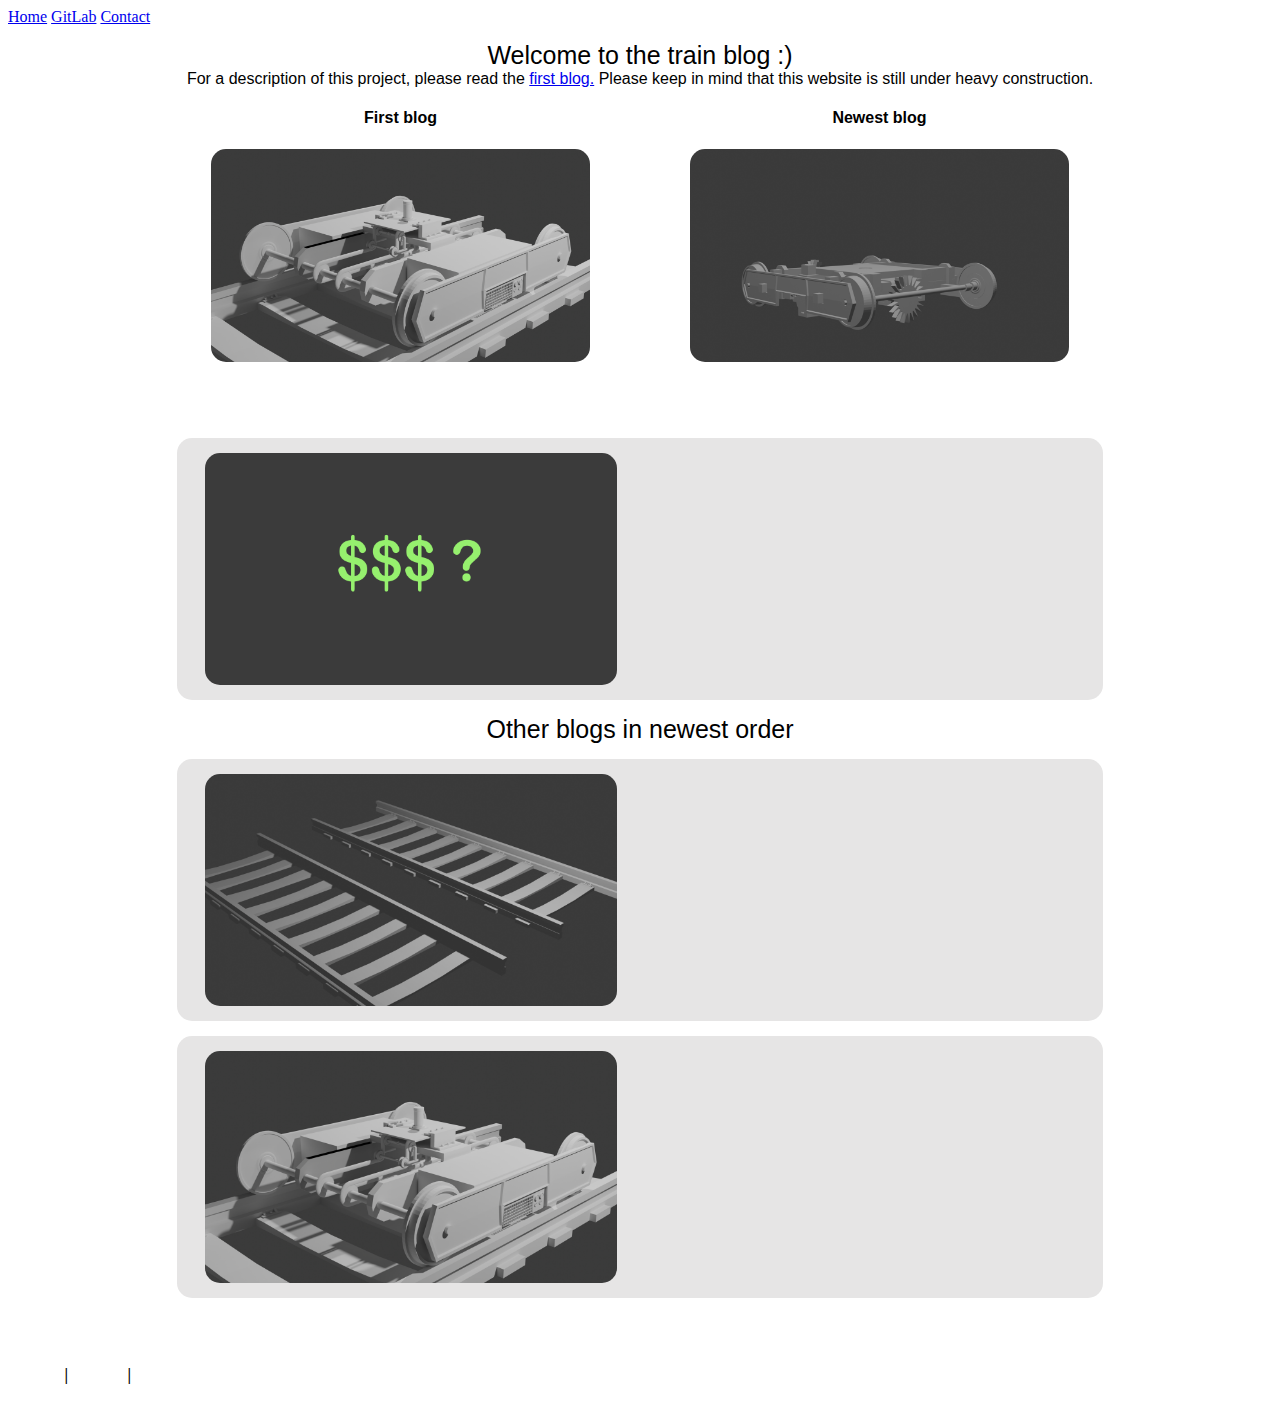
<file: index.html>
<!DOCTYPE html>
<html lang="en">

<head>
    <title>Train Blog - Home</title>
    <link rel="stylesheet" href="index.css">
    <script src="/template/templater.js"></script>
    <script src="script.js"></script>
</head>

<body>
    <div class="ownBody">
        <div class="Title">Welcome to the train blog :)</div>
        <div class="titleDescription">For a description of this project, please read the <a href="https://trainblog.chiouya.cloud/blogs/01_intro/index.html">first blog.</a>
        Please keep in mind that this website is still under heavy construction.</div>

        <div class="content">
            <div>
                <h4>First blog</h4>
                <a href="https://trainblog.chiouya.cloud/blogs/01_intro/index.html">
                <img src="blogs/01_intro/resources/preview.png">
                </a>
                <div id="firstBlogTitle">
                    <script>
                        GetTitle('01_intro', 'firstBlogTitle');
                    </script>
                </div>
            </div>
            <div>
                <h4>Newest blog</h4>
                <a href="https://trainblog.chiouya.cloud/blogs/03_basicCar/index.html">
                <img src="blogs/03_basicCar/resources/preview.png">
                </a>
                <div id="newestBlogTitle">
                    <script>
                        GetTitle('03_basicCar', 'newestBlogTitle');
                    </script>
                </div>
            </div>
        </div>

        <a name="bigBlog" id="00_pricing" class="stretchedContent"></a>

        <div class="Title">Other blogs in newest order</div>
        <a name="bigBlog" tag id="02_basicRails" class="stretchedContent"></a>
        <a name="bigBlog" id="01_intro" class="stretchedContent"></a>
</body>

</html>
</file>
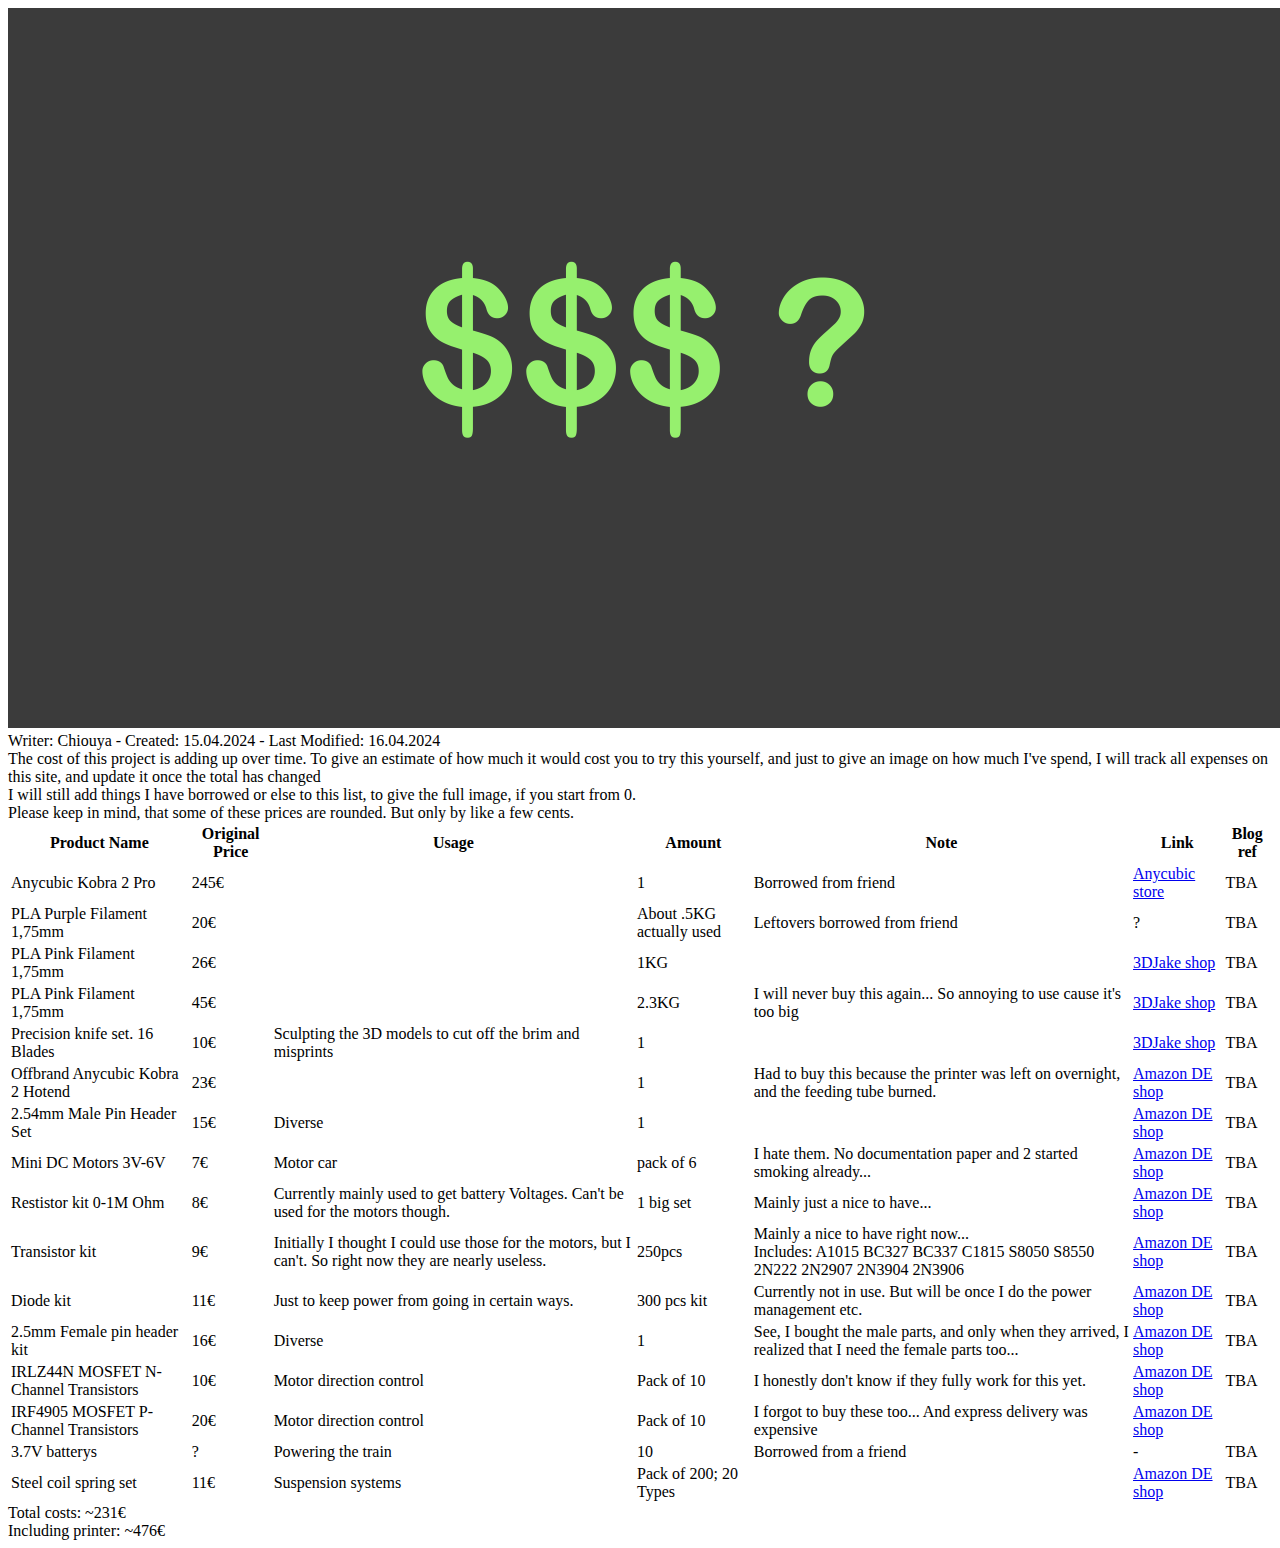
<file: blogs/00_pricing/index.html>
<!DOCTYPE html>
<html lang="en">

<head>
    <link rel="stylesheet" href="https://trainblog.chiouya.cloud/generalStyles.css">
    <link rel="stylesheet" href="https://trainblog.chiouya.cloud/blogs/00_pricing/styling.css">
    <script src="https://trainblog.chiouya.cloud/template/templater.js"></script>
    <script src="/script.js"></script>
    <template>https://trainblog.chiouya.cloud/template/template.html</template>
</head>

<body>
    <div class="ownBody">
        <div class="Title" id="overheadTitle"><script>GetTitle('00_pricing', 'overheadTitle')</script></div>
        <div class="Description" id="description"><script>GetDescription('00_pricing', 'description')</script></div>
        <img class="preview" src="resources/preview.png">
        <div class="infoSection">Writer: Chiouya - Created: 15.04.2024 - Last Modified: 16.04.2024</div>
        <div class="content">
        The cost of this project is adding up over time.
        To give an estimate of how much it would cost you to try this yourself, 
        and just to give an image on how much I've spend, I will track all expenses on this site, and update it once the total has changed
        <br>
        I will still add things I have borrowed or else to this list, to give the full image, if you start from 0.
        <br>
        Please keep in mind, that some of these prices are rounded. But only by like a few cents.
    </div>

        <div class="pricingTable">
            <table>
                <thead>
                    <tr>
                        <th>Product Name</th>
                        <th>Original Price</th>
                        <th>Usage</th>
                        <th>Amount</th>
                        <th>Note</th>
                        <th>Link</th>
                        <th>Blog ref</th>
                    </tr>
                </thead>
                <tbody>
                    <tr>
                        <td>Anycubic Kobra 2 Pro</td>
                        <td>245&euro;</td>
                        <td></td>
                        <td>1</td>
                        <td>Borrowed from friend</td>
                        <td><a href="https://store.anycubic.com/products/kobra-2-pro">Anycubic store</a></td>
                        <td>TBA</td>
                    </tr>
                    <tr>
                        <td>PLA Purple Filament 1,75mm</td>
                        <td>20&euro;</td>
                        <td></td>
                        <td>About .5KG actually used</td>
                        <td>Leftovers borrowed from friend</td>
                        <td>?</td>
                        <td>TBA</td>
                    </tr>
                    <tr>
                        <td>PLA Pink Filament 1,75mm</td>
                        <td>26&euro;</td>
                        <td></td>
                        <td>1KG</td>
                        <td></td>
                        <td><a href="https://www.3djake.de/3djake/ecopla-pastellpink">3DJake shop</a></td>
                        <td>TBA</td>
                    </tr>
                    <tr>
                        <td>PLA Pink Filament 1,75mm</td>
                        <td>45&euro;</td>
                        <td></td>
                        <td>2.3KG</td>
                        <td>I will never buy this again... So annoying to use cause it's too big</td>
                        <td><a href="https://www.3djake.de/3djake/ecopla-pastellpink?sai=3839">3DJake shop</a></td>
                        <td>TBA</td>
                    </tr>
                    <tr>
                        <td>Precision knife set. 16 Blades</td>
                        <td>10&euro;</td>
                        <td>Sculpting the 3D models to cut off the brim and misprints</td>
                        <td>1</td>
                        <td></td>
                        <td><a href="https://www.3djake.de/silverline/praezisionsmesser-set-16-teilig?sai=939">3DJake shop</a></td>
                        <td>TBA</td>
                    </tr>
                    <tr>
                        <td>Offbrand Anycubic Kobra 2 Hotend</td>
                        <td>23&euro;</td>
                        <td></td>
                        <td>1</td>
                        <td>Had to buy this because the printer was left on overnight, and the feeding tube burned.</td>
                        <td><a href="https://www.amazon.de/dp/B0C9MHDSDR">Amazon DE shop</a></td>
                        <td>TBA</td>
                    </tr>
                    <tr>
                        <td>2.54mm Male Pin Header Set</td>
                        <td>15&euro;</td>
                        <td>Diverse</td>
                        <td>1</td>
                        <td></td>
                        <td><a href="https://www.amazon.de/dp/B0BPQRM664">Amazon DE shop</a></td>
                        <td>TBA</td>
                    </tr>
                    <tr>
                        <td>Mini DC Motors 3V-6V</td>
                        <td>7&euro;</td>
                        <td>Motor car</td>
                        <td>pack of 6</td>
                        <td>I hate them. No documentation paper and 2 started smoking already...</td>
                        <td><a href="https://www.amazon.de/dp/B096RXN5YW">Amazon DE shop</a></td>
                        <td>TBA</td>
                    </tr>
                    <tr>
                        <td>Restistor kit 0-1M Ohm</th>
                        <td>8&euro;</th>
                        <td>Currently mainly used to get battery Voltages. Can't be used for the motors though.</th>
                        <td>1 big set</th>
                        <td>Mainly just a nice to have...</th>
                        <td><a href="https://www.amazon.de/dp/B07CVMMK9D">Amazon DE shop</a></th>
                        <td>TBA</th>
                    </tr>
                    <tr>
                        <td>Transistor kit</th>
                        <td>9&euro;</th>
                        <td>Initially I thought I could use those for the motors, but I can't. So right now they are nearly useless.</th>
                        <td>250pcs</th>
                        <td>Mainly a nice to have right now...<br>Includes: A1015 BC327 BC337 C1815 S8050 S8550 2N222 2N2907 2N3904 2N3906</th>
                        <td><a href="https://www.amazon.de/dp/B07T2VBBLV">Amazon DE shop</a></th>
                        <td>TBA</th>
                    </tr>
                    <tr>
                        <td>Diode kit</td>
                        <td>11&euro;</td>
                        <td>Just to keep power from going in certain ways.</td>
                        <td>300 pcs kit</td>
                        <td>Currently not in use. But will be once I do the power management etc.</td>
                        <td><a href="https://www.amazon.de/dp/B07YK3XMQQ">Amazon DE shop</a></td>
                        <td>TBA</td>
                    </tr>
                    <tr>
                        <td>2.5mm Female pin header kit</td>
                        <td>16&euro;</td>
                        <td>Diverse</td>
                        <td>1</td>
                        <td>See, I bought the male parts, and only when they arrived, I realized that I need the female parts too...</td>
                        <td><a href="https://www.amazon.de/dp/B0BPRQBTGY">Amazon DE shop</a></td>
                        <td>TBA</td>
                    </tr>
                    <tr>
                        <td>IRLZ44N MOSFET N-Channel Transistors</th>
                        <td>10&euro;</th>
                        <td>Motor direction control</th>
                        <td>Pack of 10</th>
                        <td>I honestly don't know if they fully work for this yet.</th>
                        <td><a href="https://www.amazon.de/dp/B0D3Q8ZH6Q">Amazon DE shop</a></th>
                        <td>TBA</th>
                    </tr>
                    <tr>
                        <td>IRF4905 MOSFET P-Channel Transistors</td>
                        <td>20&euro;</td>
                        <td>Motor direction control</td>
                        <td>Pack of 10</td>
                        <td>I forgot to buy these too... And express delivery was expensive</td>
                        <td><a href="https://www.amazon.de/dp/B0B715B3X3">Amazon DE shop</a></td>
                    </tr>
                    <tr>
                        <td>3.7V batterys</td>
                        <td>?</td>
                        <td>Powering the train</td>
                        <td>10</td>
                        <td>Borrowed from a friend</td>
                        <td>-</td>
                        <td>TBA</td>
                    </tr>
                    <tr>
                        <td>Steel coil spring set</td>
                        <td>11&euro;</td>
                        <td>Suspension systems</td>
                        <td>Pack of 200; 20 Types</td>
                        <td></td>
                        <td><a href="https://www.amazon.de/dp/B09NFN84Y7">Amazon DE shop</a></td>
                        <td>TBA</td>
                    </tr>
                </tbody>
            </table>
            <div>Total costs: ~231&euro;</div>
            <div>Including printer: ~476&euro;</div>
        </div>
    </div>
</body>

</html>
</file>
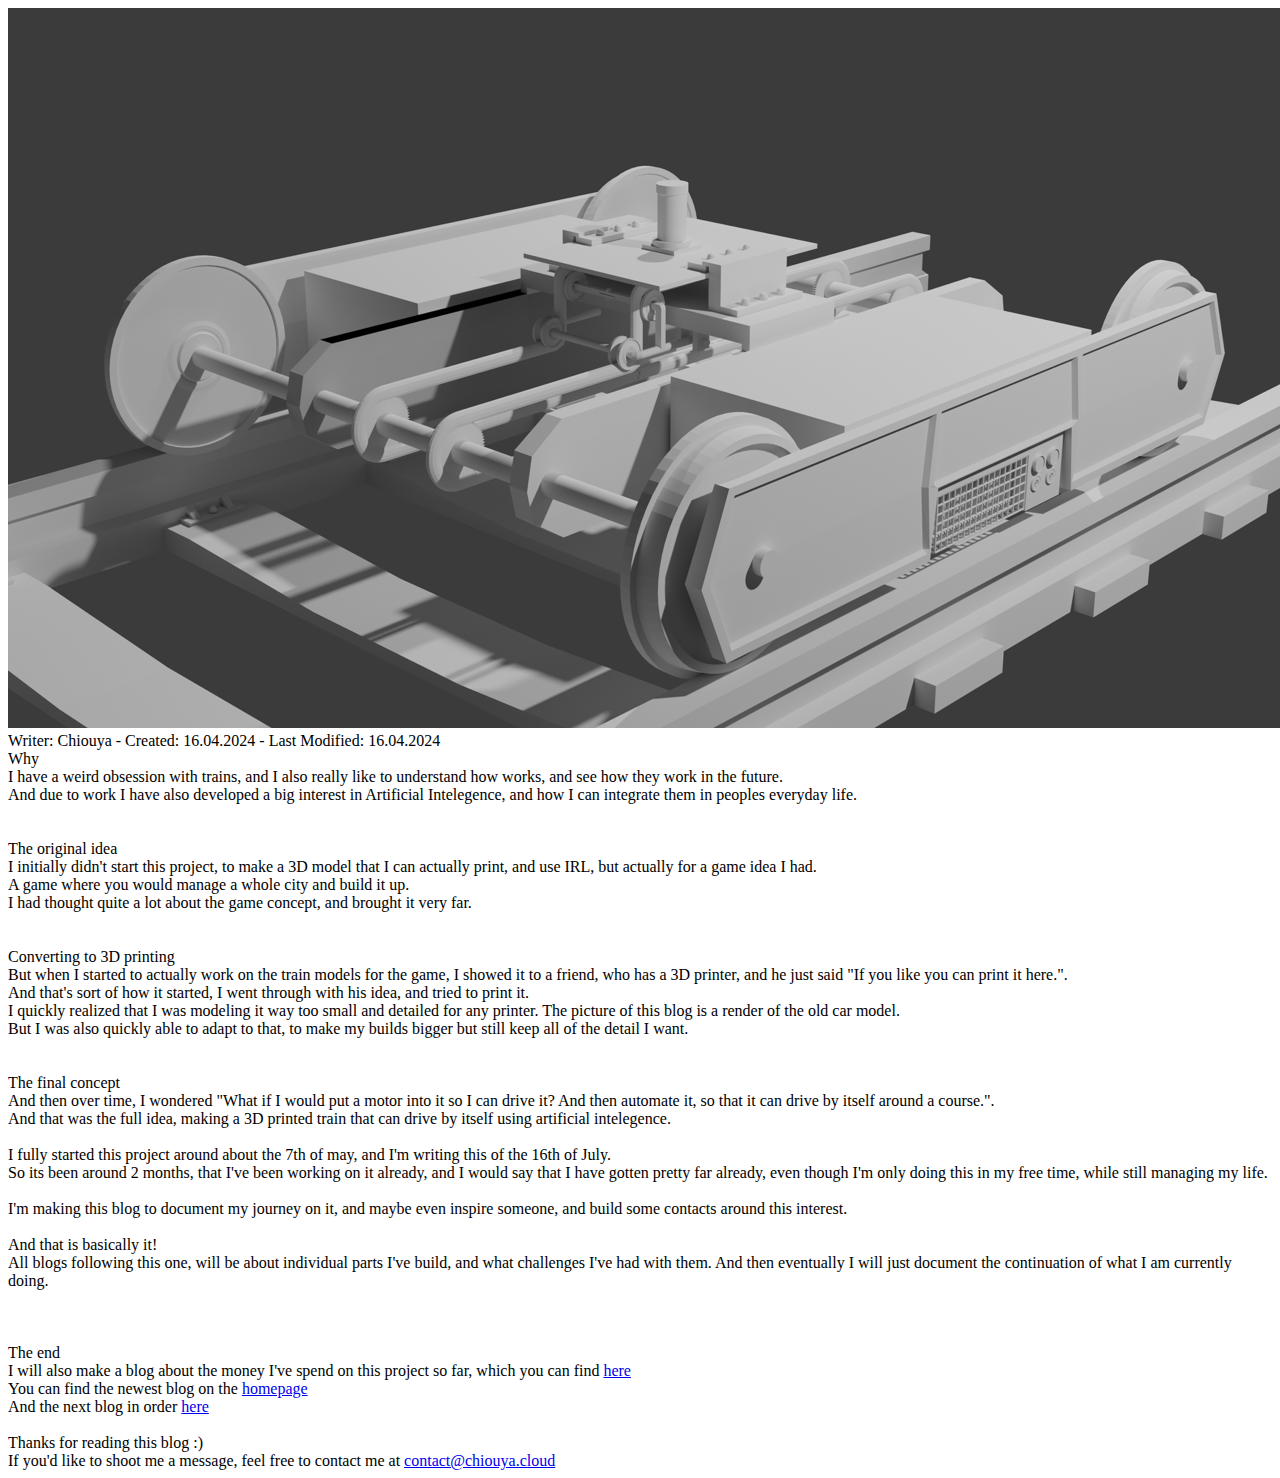
<file: blogs/01_intro/index.html>
<!DOCTYPE html>
<html lang="en">

<head>
    <link rel="stylesheet" href="https://trainblog.chiouya.cloud/blogs/01_intro/index.css">
    <script src="https://trainblog.chiouya.cloud/template/templater.js"></script>
    <script src="/script.js"></script>
    <template>https://trainblog.chiouya.cloud/template/template.html</template>
</head>

<body>
    <div class="ownBody">
        <div class="Title" id="overheadTitle"><script>GetTitle('01_intro', 'overheadTitle')</script></div>
        <div class="Description" id="description"><script>GetDescription('01_intro', 'description')</script></div>
        <img class="preview" src="resources/preview.png">
        <div class="infoSection">Writer: Chiouya - Created: 16.04.2024 - Last Modified: 16.04.2024</div>
        <div class="content">
            <div class="NormalBody">
                <div class="SmallTitle">Why</div>
                I have a weird obsession with trains, and I also really like to understand how works, and see how they work in the future.<br>
                And due to work I have also developed a big interest in Artificial Intelegence, and how I can integrate them in peoples everyday life.<br>
                <br>
                <br>
                <div class="SmallTitle">The original idea</div>
                I initially didn't start this project, to make a 3D model that I can actually print, and use IRL, but actually for a game idea I had.<br>
                A game where you would manage a whole city and build it up.<br>
                I had thought quite a lot about the game concept, and brought it very far.<br>
                <br>
                <br>
                <div class="SmallTitle">Converting to 3D printing</div>
                But when I started to actually work on the train models for the game, I showed it to a friend, who has a 3D printer, and he just said "If you like you can print it here.".<br>
                And that's sort of how it started, I went through with his idea, and tried to print it.<br>
                I quickly realized that I was modeling it way too small and detailed for any printer. The picture of this blog is a render of the old car model.<br>
                But I was also quickly able to adapt to that, to make my builds bigger but still keep all of the detail I want.<br>
                <br>
                <br>
                <div class="SmallTitle">The final concept</div>
                And then over time, I wondered "What if I would put a motor into it so I can drive it? And then automate it, so that it can drive by itself around a course.".<br>
                And that was the full idea, making a 3D printed train that can drive by itself using artificial intelegence.<br>
                <br>
                I fully started this project around about the 7th of may, and I'm writing this of the 16th of July.<br>
                So its been around 2 months, that I've been working on it already, and I would say that I have gotten pretty far already, even though I'm only doing this in my free time, while still managing my life.<br>
                <br>
                I'm making this blog to document my journey on it, and maybe even inspire someone, and build some contacts around this interest.<br>
                <br>
                And that is basically it!<br>
                All blogs following this one, will be about individual parts I've build, and what challenges I've had with them. And then eventually I will just document the continuation of what I am currently doing.<br>
            
                <br>
                <br>
                <br>
                <div class="SmallTitle">The end</div>
                <div style="display: block;">I will also make a blog about the money I've spend on this project so far, which you can find <a href="https://trainblog.chiouya.cloud/blogs/00_pricing/index.html">here</a></div>
                <div style="display: block;">You can find the newest blog on the <a href="https://trainblog.chiouya.cloud/"> homepage</a></div>
                <div style="display: block;">And the next blog in order <a href="https://trainblog.chiouya.cloud/blogs/02_basicRails/index.html">here</a></div>
                <br>
                <div style="display: block;">Thanks for reading this blog :)</div>
                <div style="display: block;">If you'd like to shoot me a message, feel free to contact me at <a href="mailto:contact@chiouya.cloud">contact@chiouya.cloud</a>
            </div>
        </div>
    </div>
</body>

</html>
</file>
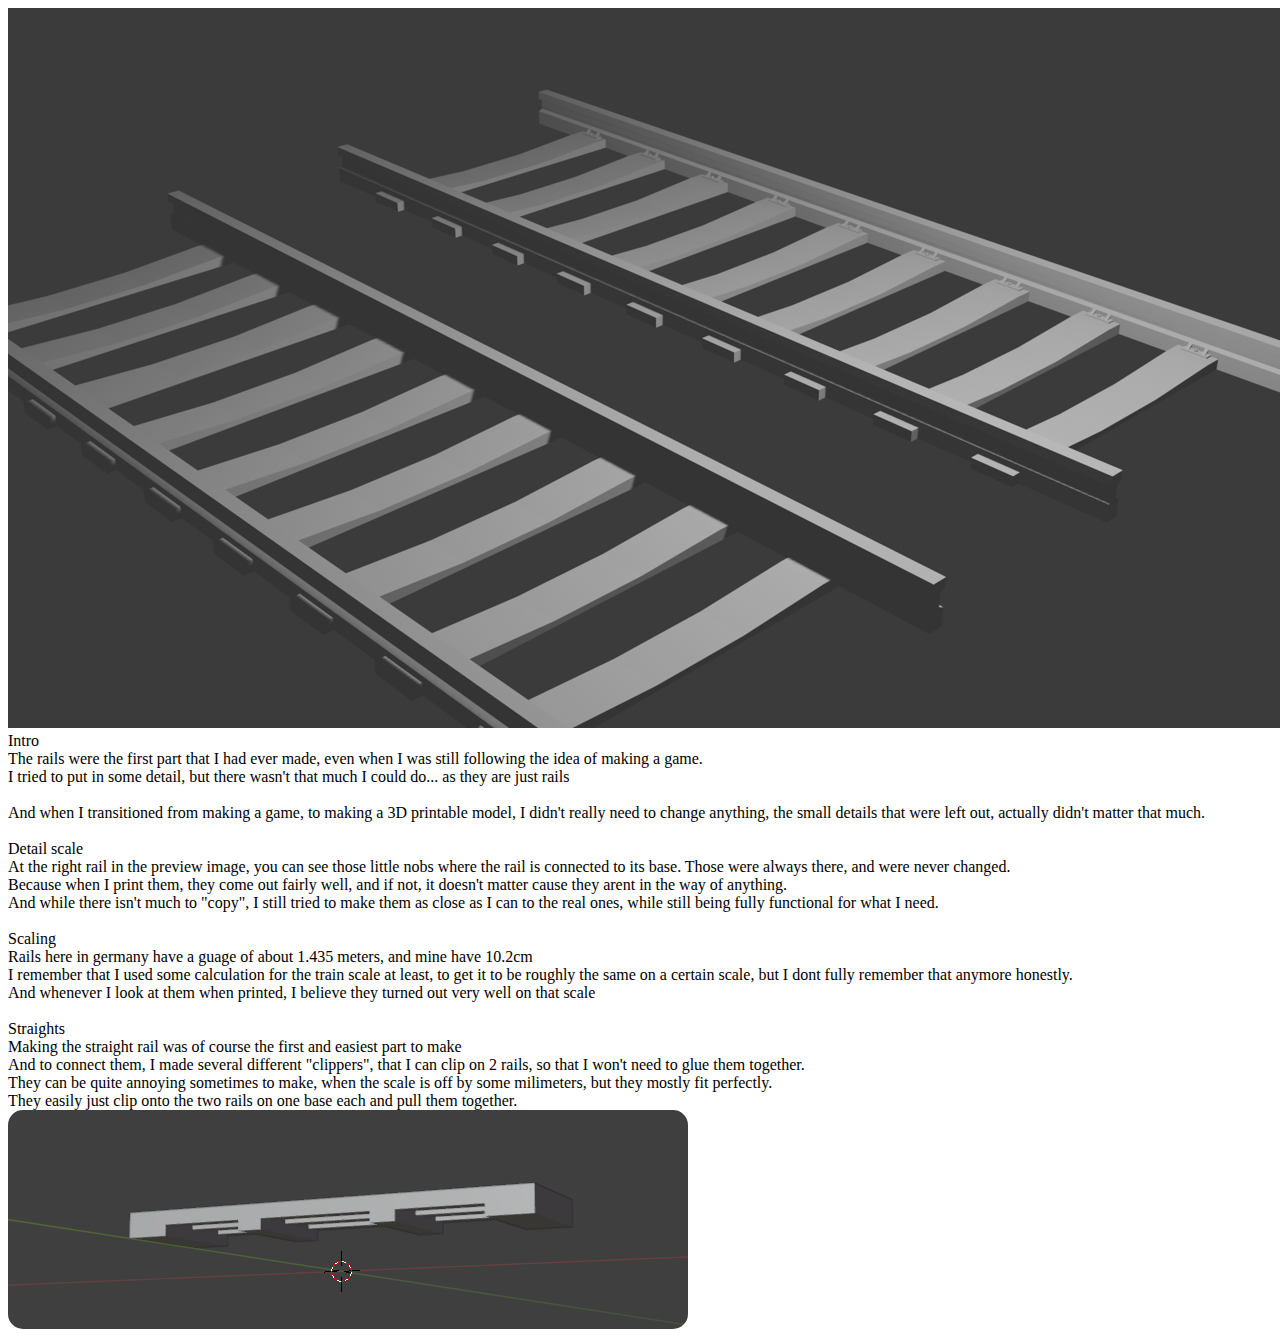
<file: blogs/02_basicRails/index.html>
<!DOCTYPE html>
<html lang="en">

<head>    
    <link rel="stylesheet" href="https://trainblog.chiouya.cloud/blogs/02_basicRails/index.css">
    <script src="https://trainblog.chiouya.cloud/template/templater.js"></script>
    <script src="/script.js"></script>
    <template>https://trainblog.chiouya.cloud/template/template.html</template>
</head>

<body>
    <div class="ownBody">
        <div class="Title" id="overheadTitle"><script>GetTitle('02_basicRails', 'overheadTitle')</script></div>
        <div class="Description" id="description"><script>GetDescription('02_basicRails', 'description')</script></div>
        <img class="preview" src="resources/preview.png">
        <div class="content">
            <div class="NormalBody">
                <div class="SmallTitle">Intro</div>
                The rails were the first part that I had ever made, even when I was still following the idea of making a game.<br>
                I tried to put in some detail, but there wasn't that much I could do... as they are just rails<br>
                <br>
                And when I transitioned from making a game, to making a 3D printable model, I didn't really need to change anything, the small details that were left out, actually didn't matter that much.<br>
                <br>
                <div class="SmallTitle">Detail scale</div>
                At the right rail in the preview image, you can see those little nobs where the rail is connected to its base. Those were always there, and were never changed.<br>
                Because when I print them, they come out fairly well, and if not, it doesn't matter cause they arent in the way of anything.<br>
                And while there isn't much to "copy", I still tried to make them as close as I can to the real ones, while still being fully functional for what I need.<br>
                <br>
                <div class="SmallTitle">Scaling</div>
                Rails here in germany have a guage of about 1.435 meters, and mine have 10.2cm<br>
                I remember that I used some calculation for the train scale at least, to get it to be roughly the same on a certain scale, but I dont fully remember that anymore honestly.<br>
                And whenever I look at them when printed, I believe they turned out very well on that scale<br>
                <br>
                <div class="sideBySide">
                    <div class="NormalBody">
                        <div class="SmallTitle">Straights</div>
                        Making the straight rail was of course the first and easiest part to make<br>
                        And to connect them, I made several different "clippers", that I can clip on 2 rails, so that I won't need to glue them together.<br>
                        They can be quite annoying sometimes to make, when the scale is off by some milimeters, but they mostly fit perfectly.<br>
                        They easily just clip onto the two rails on one base each and pull them together.<br>
                    </div>
                    <img style="border-radius: 15px;" src="resources/clipperImage.png">
                </div>

            </div>
        </div>
    </div>
</body>

</html>
</file>
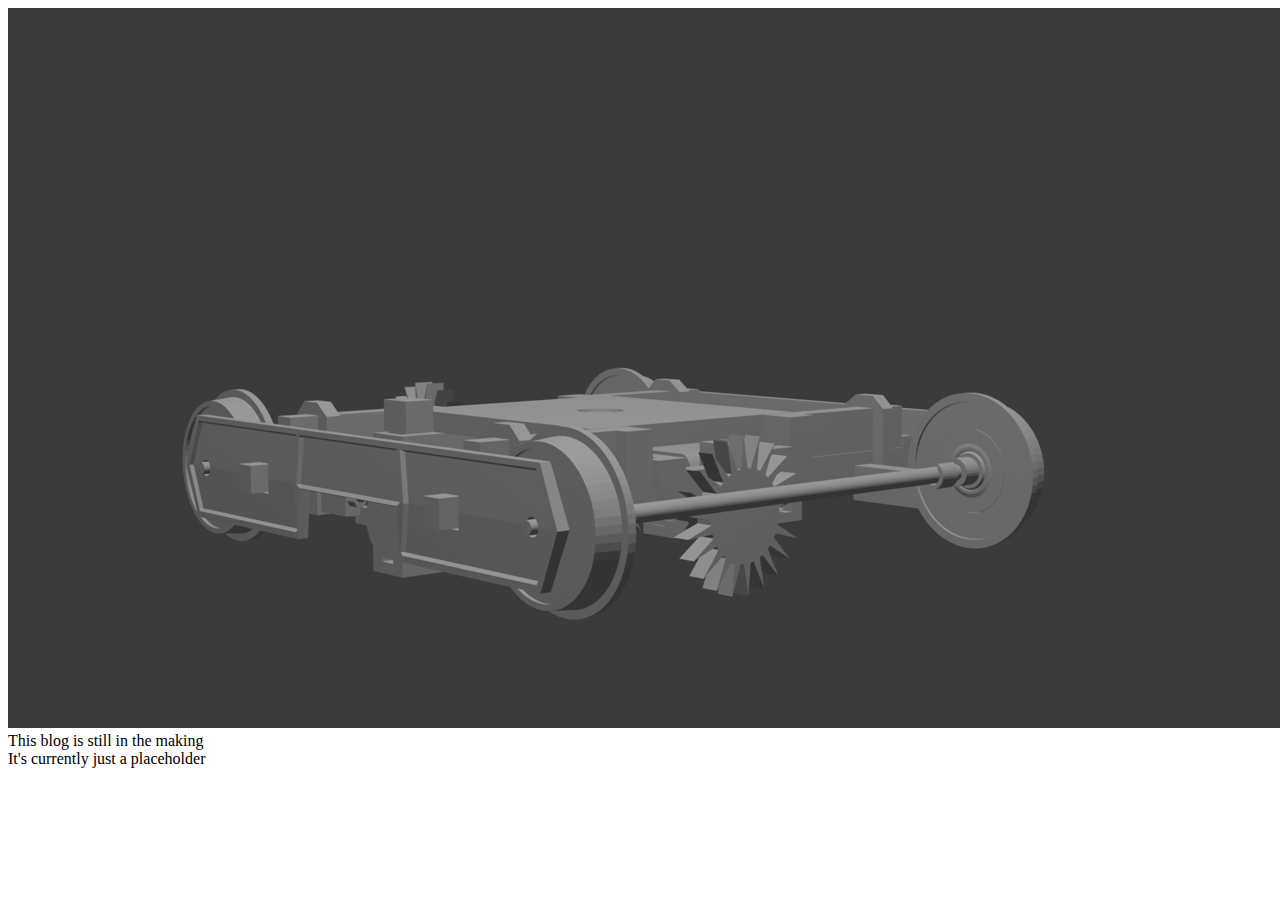
<file: blogs/03_basicCar/index.html>
<!DOCTYPE html>
<html lang="en">

<head>
    <link rel="stylesheet" href="https://trainblog.chiouya.cloud/generalStyles.css">
    <script src="https://trainblog.chiouya.cloud/template/templater.js"></script>
    <script src="/script.js"></script>
    <template>https://trainblog.chiouya.cloud/template/template.html</template>
</head>

<body>
    <div class="ownBody">
        <div class="Title" id="overheadTitle"><script>GetTitle('03_basicCar', 'overheadTitle')</script></div>
        <div class="Description" id="description"><script>GetDescription('03_basicCar', 'description')</script></div>
        <img class="preview" src="resources/preview.png">
        <div class="content">
            This blog is still in the making<br>
            It's currently just a placeholder<br>
            
        </div>
    </div>
</body>

</html>
</file>
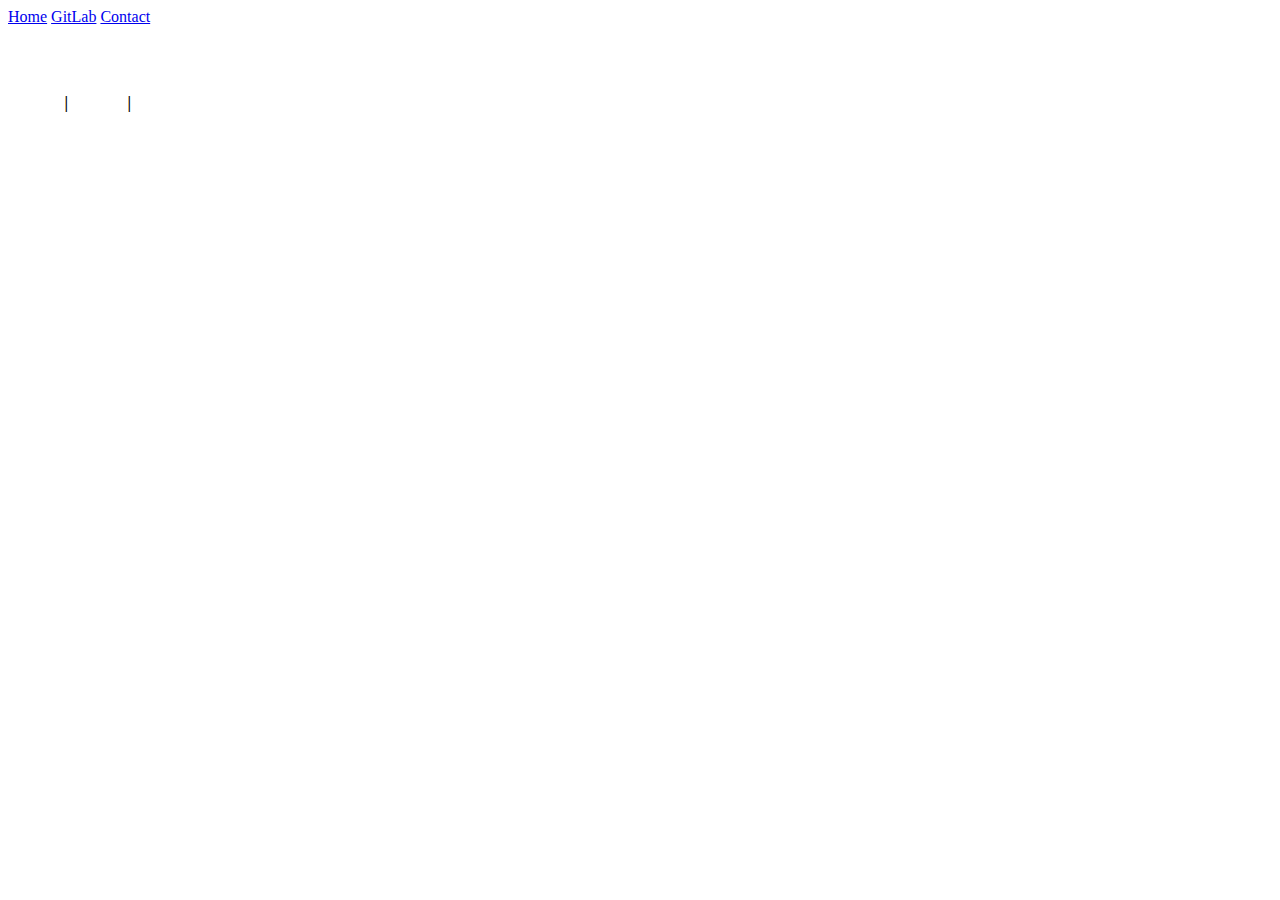
<file: template/template.html>
<!DOCTYPE html>
<html lang="en">

<head>
    <meta charset="UTF-8">
    <title>Train Blog</title>
    <link rel="stylesheet" href="https://trainblog.chiouya.cloud/template/template.css">
    <meta name="viewport" content="width=device-width, initial-scale=1.0">
</head>

<body>
    <div class="navbar">
        <a href="/">Home</a>
        <a href="https://gitlab.tetra.quest/Chiouya/trainblog">GitLab</a>
        <a href="mailto:chiouya@chiouya.cloud">Contact</a>
    </div>
    <div class="FullBody">
      <div id="CustomBody"></div>
      <section class="legalSection" id="legal">
          <h2 style="color: white;">Legal and Contact</h2>
          <h4>
            <a href="https://chiouya.cloud/imprint.html" style="text-decoration: none; color: white;">imprint</a> &VerticalLine; <a href="https://chiouya.cloud/privacy.html" style="text-decoration: none; color: white;">privacy</a>  &VerticalLine; <a href="#" style="text-decoration: none; color: white;">go up</a>
          </h4>
        </section>
    </div>
</body>

</html>
</file>
<file: index.css>
.ownBody {
    font-family: 'Segoe UI', Tahoma, Geneva, Verdana, sans-serif;
    display: flex;
    flex-direction: column;
    align-items: center;
    margin: 0;
}

.content {
    display: flex;
    justify-content: flex-start;
    align-items: center;
    margin-bottom: 35px;
    gap: 10px;
    width: 75%;
}

.content div {
    width: 50%;
    height: 300px;
    display: flex;
    flex-direction: column;
    align-items: center;
    text-align: center; 
}

.content div img {
    width: 90%;
    border-radius: 15px;
}

.content div a {
    display: flex;
    justify-content: center;
    width: 90%; 
}

.content div div {
    width: 80%;
    margin: 10px;
    text-align: center;
}

.stretchedContent {
    display: flex;
    justify-content: flex-start;
    align-items: center;
    width: 72.5%;
    background-color: #E6E5E5;
    border-radius: 15px;
    padding: 5px;
    padding-top: 15px;
    padding-bottom: 15px;
    margin-top: 15px;
    text-decoration: none;
    color: black;
}

.stretchedContent div {
    width: 90%;
    display: flex;
    flex-direction: column;
    align-items: center;
}

.stretchedContent div div {
    width: 90%;
    display: flex;
    flex-direction: column;
    align-items: center;
    font-size: large;
    text-align:center;
}

.stretchedContent div img {
    width: 90%;
    border-radius: 15px;
}
.stretchedContent div div div {
    width: 80%;
    margin: 10px;
    text-align:center;
    font-size: medium;
}

.Title {
    margin-top: 15px;
    font-size: 25px;
}
@media (min-width: 1350px) {
    .ownBody {
        font-family: 'Segoe UI', Tahoma, Geneva, Verdana, sans-serif;
        display: flex;
        flex-direction: column;
        align-items: center;
        margin: 0;
        margin-left: 15%;
        width: 70%;
    }
    
}

@media (max-width: 710px) {
    .titleDescription {
        text-align: center;
        font-size: smaller;
    }
    .content {
        display: block;
        align-items: center;
    }
    .content div {
        width: 100%;
        display: flex;
        flex-direction: column;
        align-items: center;
    }

    .stretchedContent {
        display: block;
        align-items: center;
    }
    .stretchedContent div {
        width: 100%;
        display: flex;
        flex-direction: column;
        align-items: center;
        padding-top: 10px;
    }

    .Title {
        margin-top: 15px;
        font-size: 23px;
    }

    .ownBody {
        padding-top: 50px;
    }
}
</file>
